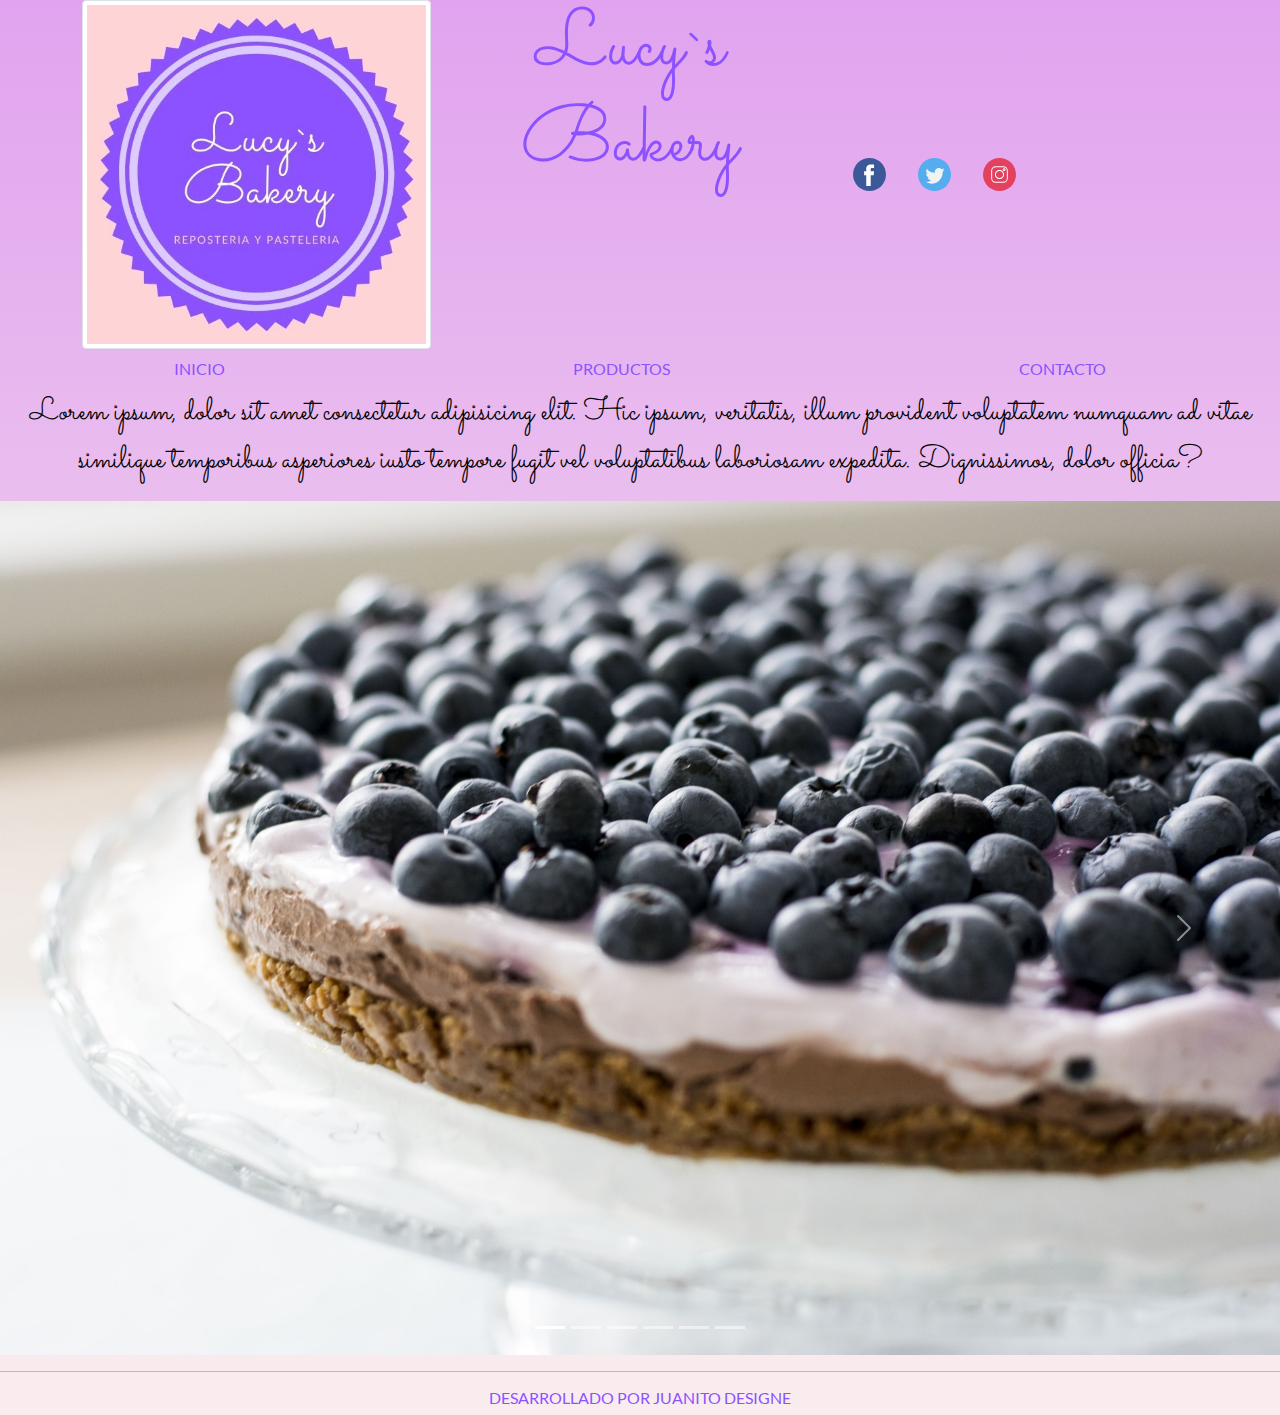
<file: index.html>
<!DOCTYPE html>
<html lang="en">
<head>
    <meta charset="UTF-8">
    <meta http-equiv="X-UA-Compatible" content="IE=edge">
    <meta name="viewport" content="width=device-width, initial-scale=1.0">
    <title>Lucy`s Bakery</title>
    <link rel="stylesheet" href="css/bootstrap.css">
    <link rel="stylesheet" href="estilo.css">

</head>
<body class="fondo" >
  <header> 

    <div class="container d-flex justify-content-evenly">
      <div class="row">
        <div class="col">
          <img src="./logos/Logo.jpg" class=" img-thumbnail" alt="...">
        </div>
        <div class="col">
          <h1 class="text-center">Lucy`s Bakery</h1>
        </div>
        <div class="col redes">
          <a href=""><img src="./logos/facebook.svg" class="redes rounded float" width="33" height="33" alt=""></a> 
          <a href=""><img src="./logos/twitter.svg" class="redes rounded float"width="33" height="33" alt=""></a>
          <a href="https://www.instagram.com/lucys_bakeryarg/"><img src="./logos/instagram.svg" class=" redes rounded float"width="33" height="33" alt=""></a>
        </div>
      </div>
    </div>
  
    <nav class="nav nav-pills flex-column flex-sm-row">
      <a class="flex-sm-fill text-sm-center nav-link" aria-current="page" href="./index.html">INICIO</a>
      <a class="flex-sm-fill text-sm-center nav-link" href="./paginas/productos.html">PRODUCTOS</a>
      <a class="flex-sm-fill text-sm-center nav-link" href="./paginas/contacto.html">CONTACTO</a>
    </nav>

  </header>
  <main>
    <p class=" texto text-center">Lorem ipsum, dolor sit amet consectetur adipisicing elit. Hic ipsum, veritatis, illum provident voluptatem numquam ad vitae similique temporibus asperiores iusto tempore fugit vel voluptatibus laboriosam expedita. Dignissimos, dolor officia?</p>
    
    <div id="carouselExampleIndicators" class="carousel slide text-center" data-bs-ride="carousel">
        <div class="carousel-indicators">
          <button type="button" data-bs-target="#carouselExampleIndicators" data-bs-slide-to="0" class="active" aria-current="true" aria-label="Slide 1"></button>
          <button type="button" data-bs-target="#carouselExampleIndicators" data-bs-slide-to="1" aria-label="Slide 2"></button>
          <button type="button" data-bs-target="#carouselExampleIndicators" data-bs-slide-to="2" aria-label="Slide 3"></button>
          <button type="button" data-bs-target="#carouselExampleIndicators" data-bs-slide-to="3" aria-label="Slide 4"></button>
          <button type="button" data-bs-target="#carouselExampleIndicators" data-bs-slide-to="4" aria-label="Slide 5"></button>
          <button type="button" data-bs-target="#carouselExampleIndicators" data-bs-slide-to="5" aria-label="Slide 6"></button>
        
        </div>
        <div class="carousel-inner">
          <div class="carousel-item active">
            <img src="img/blueberries-g2bc60d349_1920.jpg" class="d-block w-100" alt="...">
          </div>
          <div class="carousel-item">
            <img src="img/cake-balls-gd9d17bd98_1920.jpg" class="d-block w-100" alt="...">
          </div>
          <div class="carousel-item">
            <img src="img/cake-gefe07fc12_1920.jpg" class="d-block w-100" alt="...">
          </div>
          <div class="carousel-item">
            <img src="img/cakes-g2c496fe27_1920.jpg"  class="d-block w-100" alt="...">
          </div>
          <div class="carousel-item">
            <img src="img/cakes-g7612022fc_1920.jpg" class="d-block w-100" alt="...">
          </div>
          <div class="carousel-item">
            <img src="img/cupcake-gc0d486f8c_1920.jpg" class="d-block w-100" alt="...">
          </div>

        </div>
        <button class="carousel-control-prev" type="button" data-bs-target="#carouselExampleIndicators" data-bs-slide="prev">
          <span class="carousel-control-prev-icon" aria-hidden="true"></span>
          <span class="visually-hidden">Anterior</span>
        </button>
        <button class="carousel-control-next" type="button" data-bs-target="#carouselExampleIndicators" data-bs-slide="next">
          <span class="carousel-control-next-icon" aria-hidden="true"></span>
          <span class="visually-hidden">Siguiente</span>
        </button>
      </div>
    </main>
    <footer>
      <hr>
      
      <h3 class="text-center"> DESARROLLADO POR JUANITO DESIGNE</h3>

    </footer>
    
    <script src="js/bootstrap.js"></script>
</body>
</html>
</file>
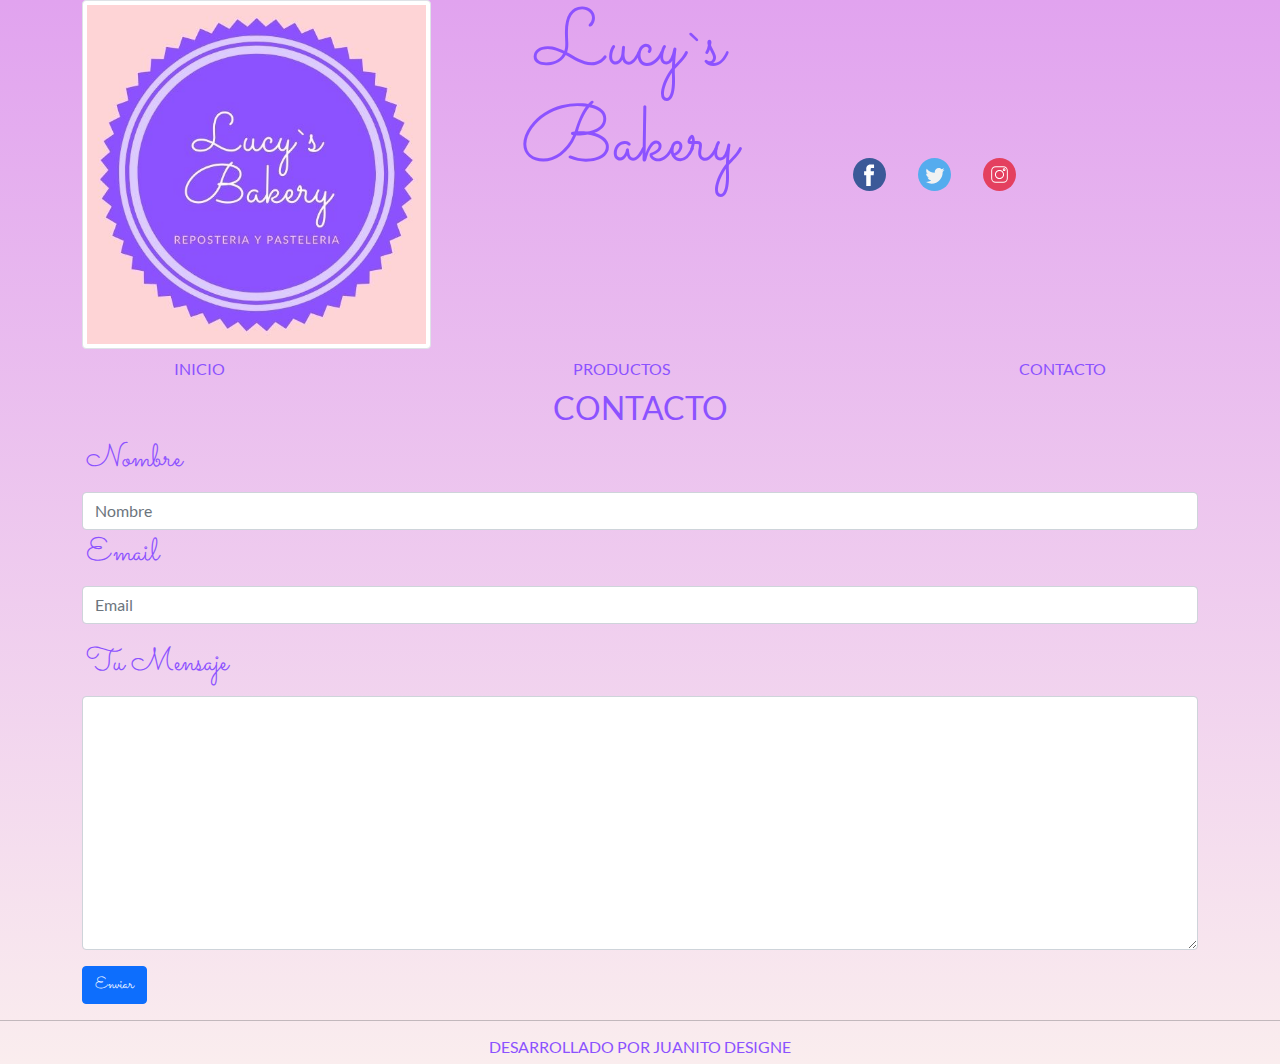
<file: paginas/contacto.html>
<!DOCTYPE html>
<html lang="en">
<head>
    <meta charset="UTF-8">
    <meta http-equiv="X-UA-Compatible" content="IE=edge">
    <meta name="viewport" content="width=device-width, initial-scale=1.0">
    <title>Contacto - Lucy`s Bakery</title>
    <link rel="stylesheet" href="../css/bootstrap.css">
    <link rel="stylesheet" href="../estilo.css">

</head>
<body class="fondo" >
    <header>
        <div class="container d-flex justify-content-evenly">
            <div class="row">
              <div class="col">
                <img src="../logos/Logo.jpg" class=" img-thumbnail" alt="...">
              </div>
              <div class="col">
                <h1 class="text-center">Lucy`s Bakery</h1>
              </div>
              <div class="col redes">
                <a href=""><img src="../logos/facebook.svg" class="redes rounded float" width="33" height="33" alt=""></a> 
                <a href=""><img src="../logos/twitter.svg" class="redes rounded float"width="33" height="33" alt=""></a>
                <a href="https://www.instagram.com/lucys_bakeryarg/"><img src="../logos/instagram.svg" class=" redes rounded float"width="33" height="33" alt=""></a>
              </div>
            </div>
          </div>        <nav class="nav nav-pills flex-column flex-sm-row">
            <a class="flex-sm-fill text-sm-center nav-link" aria-current="page" href="../index.html">INICIO</a>
            <a class="flex-sm-fill text-sm-center nav-link" href="./productos.html">PRODUCTOS</a>
            <a class="flex-sm-fill text-sm-center nav-link" href="./contacto">CONTACTO</a>
        </nav>
    </header>
    <main>


    <h2 class="text-center">CONTACTO</h2>  

    <div class="container">

        <div class="mb-3">
            <label for="exampleFormControlInput1" class="form-label">Nombre</label>
            <input type="email" class="form-control" id="exampleFormControlInput1" placeholder="Nombre">
            <label for="exampleFormControlInput1" class="form-label">Email</label>
            <input type="email" class="form-control" id="exampleFormControlInput1" placeholder="Email">
          </div>
          <div class="mb-3">
            <label for="exampleFormControlTextarea1" class="form-label">Tu Mensaje</label>
            <textarea class="form-control" id="exampleFormControlTextarea1" rows="10"></textarea>
        </div>
        
        <button type="button" class=" btn btn-primary mx-auto">Enviar</button>
    
    </div>

    
    </main>
    <footer>
        <hr>
        
        <h3 class="text-center"> DESARROLLADO POR JUANITO DESIGNE</h3>
  
    </footer>     
    <script src="../js/bootstrap.js"></script>
</body>
</html>
</file>
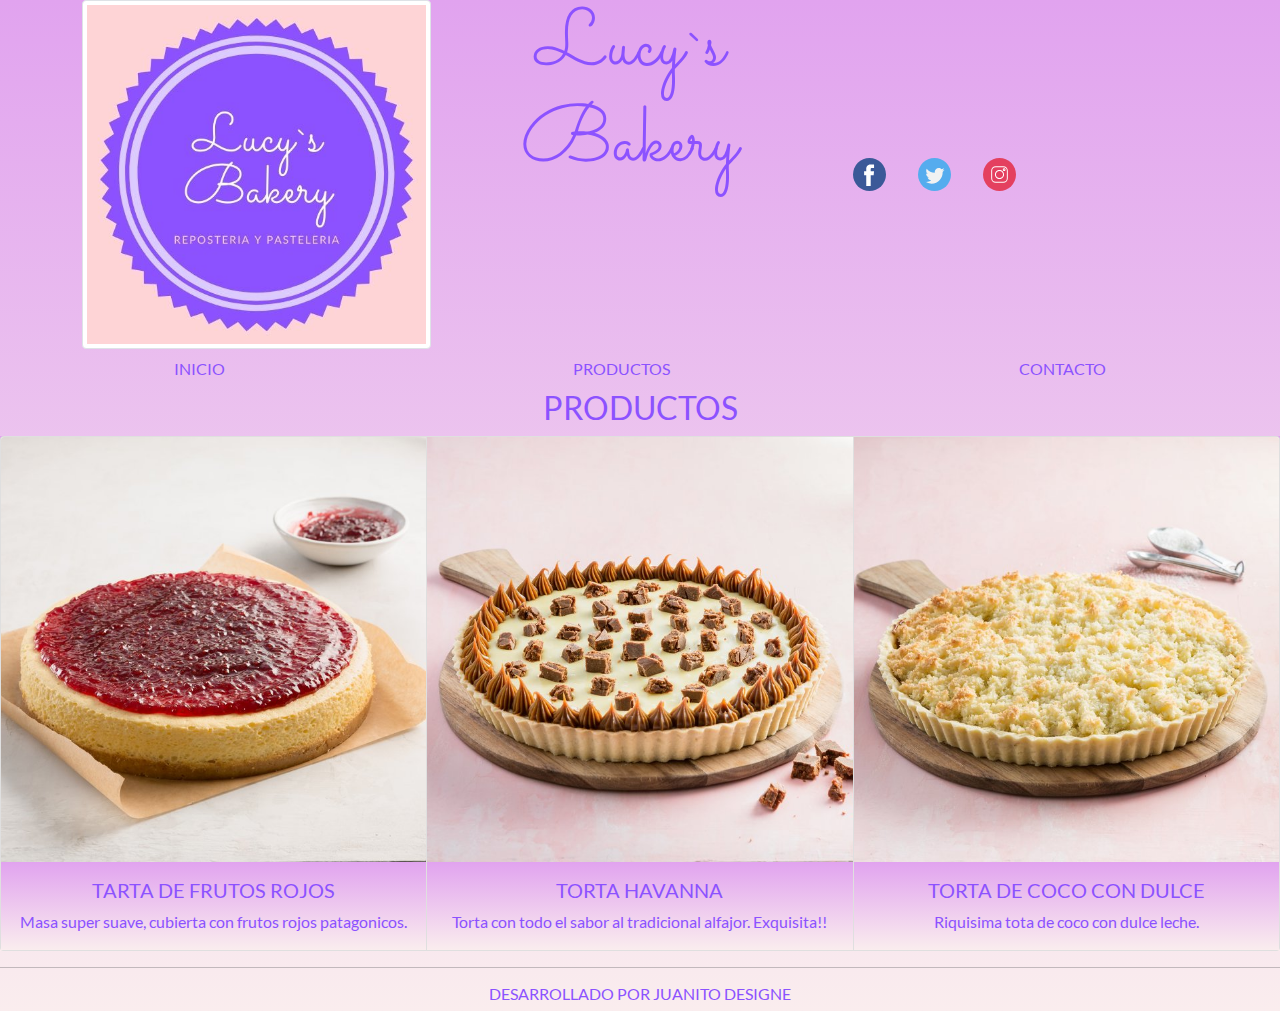
<file: paginas/productos.html>
<!DOCTYPE html>
<html lang="en">
<head>
    <meta charset="UTF-8">
    <meta http-equiv="X-UA-Compatible" content="IE=edge">
    <meta name="viewport" content="width=device-width, initial-scale=1.0">
    <title>Procudctos - Lucy`s Bakery</title>
    <link rel="stylesheet" href="../css/bootstrap.css">
    <link rel="stylesheet" href="../estilo.css">

</head>
<body class="fondo" >
    <header>
      <div class="container d-flex justify-content-evenly">
        <div class="row">
          <div class="col">
            <img src="../logos/Logo.jpg" class=" img-thumbnail" alt="...">
          </div>
          <div class="col">
            <h1 class="text-center">Lucy`s Bakery</h1>
          </div>
          <div class="col redes">
            <a href=""><img src="../logos/facebook.svg" class="redes rounded float" width="33" height="33" alt=""></a> 
            <a href=""><img src="../logos/twitter.svg" class="redes rounded float"width="33" height="33" alt=""></a>
            <a href="https://www.instagram.com/lucys_bakeryarg/"><img src="../logos/instagram.svg" class=" redes rounded float"width="33" height="33" alt=""></a>
          </div>
        </div>
      </div>
        <nav class="nav nav-pills flex-column flex-sm-row">
            <a class="flex-sm-fill text-sm-center nav-link" aria-current="page" href="../index.html">INICIO</a>
            <a class="flex-sm-fill text-sm-center nav-link" href="./productos.html">PRODUCTOS</a>
            <a class="flex-sm-fill text-sm-center nav-link" href="./contacto.html">CONTACTO</a>
        </nav>
    </header>
    <main>


    <h2 class="text-center ">PRODUCTOS</h2>  

    <div class=" productos card-group fondo">
        <div class="card">
            <img src="../img/cheescake_frutos_rojos.jpg" class="card-img-top" alt="...">
          <div class="card-body fondo">
            <h5 class="card-title">TARTA DE FRUTOS ROJOS</h5>
            <p class="card-text">Masa super suave, cubierta con frutos rojos patagonicos.</p>
            
          </div>
        </div>
        <div class="card">
          <img src="../img/torta_cumplea+¦os.jpg" class="card-img-top" alt="...">
          <div class="card-body fondo">
            <h5 class="card-title">TORTA HAVANNA</h5>
            <p class="card-text">Torta con todo el sabor al tradicional alfajor. Exquisita!!</p>
           
          </div>
        </div>
        <div class="card">
          <img src="../img/Coco_con_dulce.jpg" class="card-img-top" alt="...">
          <div class="card-body fondo">
            <h5 class="card-title">TORTA DE COCO CON DULCE</h5>
            <p class="card-text">Riquisima tota de coco con dulce leche.</p>
            
          </div>
        </div>
      </div>

    </main>
    <footer>
        <hr>
        
        <h3 class="text-center"> DESARROLLADO POR JUANITO DESIGNE</h3>
  
    </footer>     
    <script src="../js/bootstrap.js"></script>
</body>
</html>
</file>
<file: estilo.css>
@font-face {
    font-family: "sacramento" ;
    src: url(./font/Sacramento-Regular.ttf);
}
@font-face {
    font-family: "lato";
    src:url(./font/Lato-Regular.ttf)
}
.fondo{
    background-image: linear-gradient(to bottom, rgb(225, 163, 239), #faedee );
}
body{
    font-family: "sacramento";
}
h1{
    font-size: 5em;
    color: #8c52ff;
}
h2{
    font-family: "lato";
    font-size: 2em;
    color: #8c52ff;
}
h3{
    font-family: "lato";
    font-size: 1em;
    color: #8c52ff;
}
a{
    color: #8c52ff;
    font-family: "lato";
    font-size: 1rem;
    padding: 0 4px;
}
label{
    color: #8c52ff;
    font-family: "sacramento";
    font-size: 2rem;
    padding: 0 4px;
}
.texto{
    color: black;
    font-family: "sacramento";
    font-size: 2em;
    padding: 0 4px; 
}
.productos{
    color: #8c52ff;
    font-family: "lato";
    text-align: center;
}
.redes{
    margin: 10px;
    align-content: center;
    justify-content: center;
}
input{
    font-family: "lato";
}
textarea{
    font-family: "lato"
}
</file>
